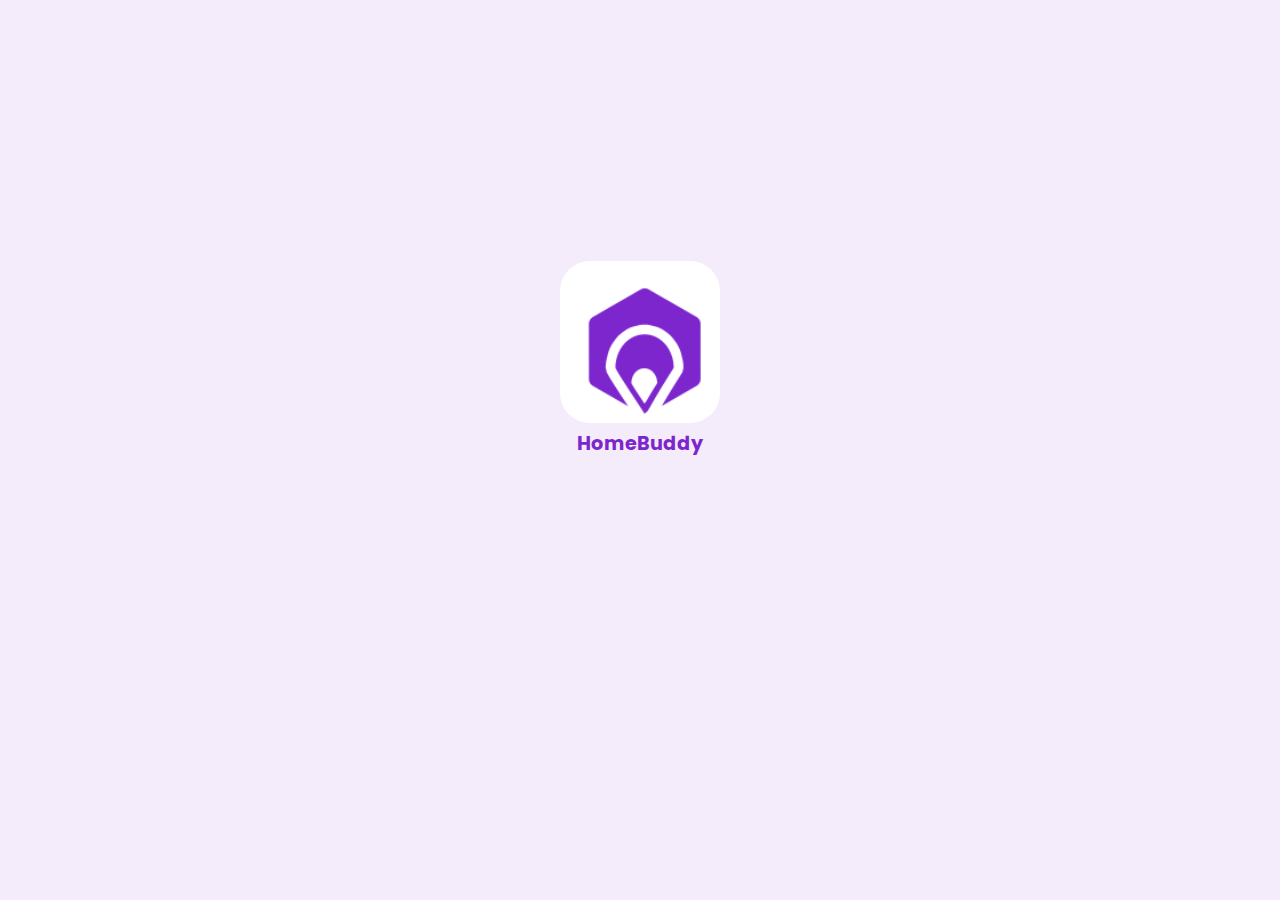
<file: index.html>
<!DOCTYPE html>
<html lang="en">
<head>
    <meta charset="UTF-8">
    <meta name="viewport" content="width=device-width, initial-scale=1.0">
    <!-- this is to have the website responsive -->
    <meta http-equiv="X-UA-Compatible" content="ie=edge">
    <!-- this is to make the website compatible with all browsers -->
    <meta name="description" content="Home-Buddy">
    <!-- this is to describe the name of the website -->
    <meta author="Home-Buddy" description="This is a Home-Buddy web application of which everyone can use to get the best home services">
    <!-- this is to give the website a description -->
    <link rel="Home-Buddy icon" href="/Home-Buddy/images/icon/Home-Buddy icon.png">
    <!-- this is to give the website a icon -->
     <link rel="stylesheet" href="/styles/landingImage.css">
    <title>Landing Page</title>
</head>
<body>
    <main>
        <figure class="landingImageContainer">
            <div class="imageContainer">
                <img src="/images/icon/Homebuddy 1.jpg" alt="Home-Buddy-icon">
            </div>
            <figcaption>HomeBuddy</figcaption>
        </figure>  
    </main>

    <script src="/js/homepage.js"></script>
</body>
</html>
</file>
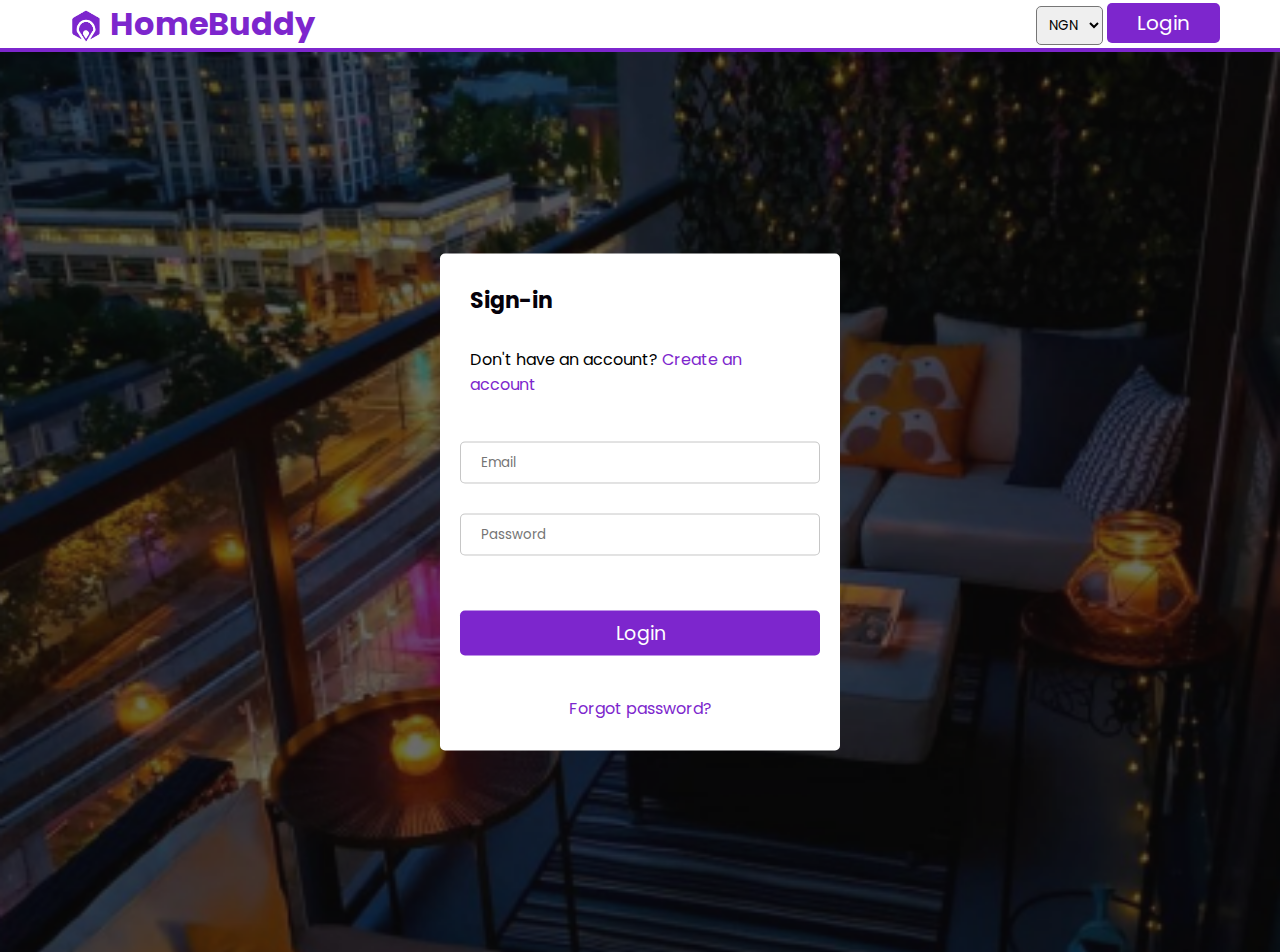
<file: login.html>
<!DOCTYPE html>
<html lang="en">
<head>
    <meta charset="UTF-8">
    <meta name="viewport" content="width=device-width, initial-scale=1.0">
    <title>HomeBuddy login-page</title>
    <link rel="stylesheet" href="styles.css">
    <link rel="stylesheet" href="https://cdnjs.cloudflare.com/ajax/libs/font-awesome/6.6.0/css/all.min.css" integrity="sha512-Kc323vGBEqzTmouAECnVceyQqyqdsSiqLQISBL29aUW4U/M7pSPA/gEUZQqv1cwx4OnYxTxve5UMg5GT6L4JJg==" crossorigin="anonymous" referrerpolicy="no-referrer" />
</head>
<body>
      <header>
            <section class="header">
              <div>
                <nav class="nav-bar">
                    <div class="logo-container">
                       <img src="IMG/logo.png" alt="logo">
                       <h1>HomeBuddy</h1>
                    </div>
                 </div>
                <!--   <div class="nav-links">
                     <ul>
                         <li><a href="">Home</a></li>
                         <li><a href="">About Us</a></li>
                         <li><a href="">Properties</a></li>
                         <li><a href="">Services</a></li>
                         <li><a href="">contact Us</a></li>
                     </ul>
                    </div> -->
                  </nav>
                     <div>
                      <Select id="country-select">
                         <option value="select-country">NGN</option>
                      </Select>
                         <button class="signup-login log-in" id="form-open">Login</button>
                    </div>
             </section>
         </header>

          <!-- HOME -->
          <section class="home_container">
               <div class="form_container">
                  <i class="fa fa-times form_close"></i>
            <!-- LOGIN FORM -->
                <div class="form login_form">
                   <form action="#">
                         <h2>Sign-in</h2>
                         <p>Don't have an account? <a href="#">Create an account</a></p>
                          <input type="email" placeholder="Email">
                          <input type="password" placeholder="Password"><br>
                          <button class="login_btn">Login</button>
                          <p class="forgot-pw"><a href="#">Forgot password?</a></p>
                   </form>
                  </div>
                   <!-- SIGNUP FORM -->
                   <div class="form signup_form">
                        <form action="#">
                              <h2>Sign-up</h2>
                              <p>Got an account? <a href="#">login</a></p>
                               <input type="text" placeholder="First name">
                               <input type="text" placeholder="Last name"><br>
                               <input type="postcode" placeholder="Postcode (Optional)"><br>
                               <input type="Email" placeholder="Email"><br>
                               <input type="password" placeholder="Password"><br>
                               <input type="tel" placeholder="Phone no"><br>
                               <button class="login_btn">Create Account</button>
                              <!--  <div class="forgot-pw">By creating an account you agree to our <a href="#">terms of use </a> and <a href="privacy policy."></a></div> -->
                        </form>
                    </div>
            </div>
      </section>

    <script src="script.js"></script>
</body>
</html>
</file>
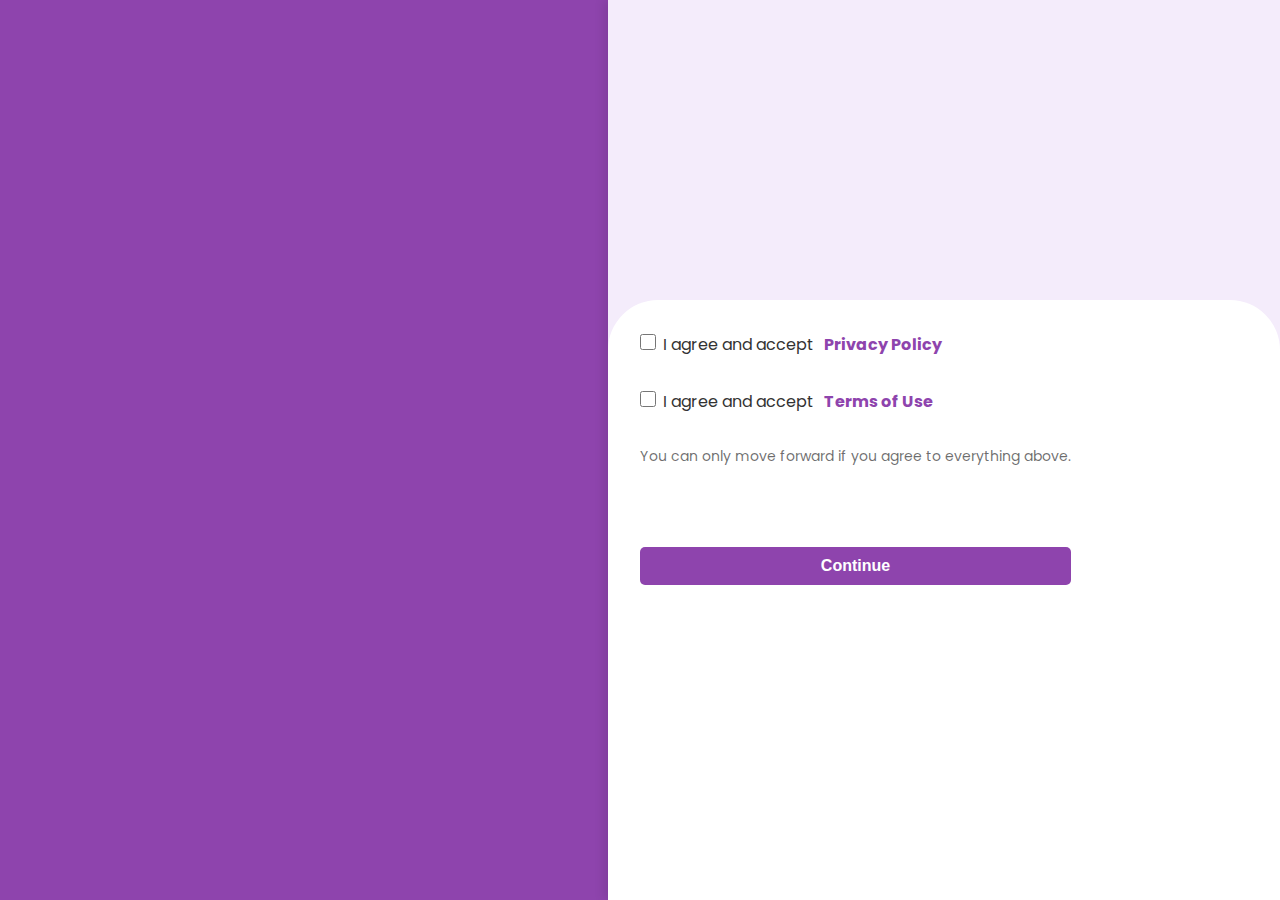
<file: privacy-terms.html>
<!DOCTYPE html>
<html lang="en">
<head>
    <meta charset="UTF-8">
    <meta name="viewport" content="width=device-width, initial-scale=1.0">
    <!-- this is to have the website responsive -->
    <meta http-equiv="X-UA-Compatible" content="ie=edge">
    <!-- this is to make the website compatible with all browsers -->
    <meta name="description" content="Home-Buddy">
    <!-- this is to describe the name of the website -->
    <meta author="Home-Buddy" description="This is a Home-Buddy web application of which everyone can use to get the best home services">
    <!-- this is to give the website a description -->
    <link rel="Home-Buddy icon" href="/Home-Buddy/images/icon/Home-Buddy icon.png">
    <!-- this is to give the website a icon -->
     <link rel="stylesheet" href="/styles/privacy-terms.css">
    <title>Landing Page</title>
</head>
<body>
    <main class="container">
        <!-- Left Side with Animation -->
        <section class="left-side">
            <div class="animated-text-container">
                <p class="animated-text">
                    <span>Your trusted companion for smarter living.</span>
                    <span>We prioritize your privacy, protect your personal data,</span>
                    <span>and deliver seamless solutions to make your home secure,</span>
                    <span>comfortable, and intelligently connected.</span>
                </p>
            </div>
        </section>

        <!-- Right Side with Privacy and Terms -->
        <section class="right-side">
            <div class="right-side-policy-terms-container">
                <div class="right-side-policy">
                    <input type="checkbox" id="privacyPolicy">
                    <p class="privacy-policy">I agree and accept <a href="privacy.html" class="animated-link">Privacy Policy</a> </p>
                </div>
                <div class="right-side-terms">
                    <input type="checkbox" id="termsOfUse">
                    <p class="privacy-policy">I agree and accept <a href="terms.html" class="animated-link">Terms of Use</a> </p>
                </div>

                <div class="moveon-message-container">
                    <p class="moveon-message">You can only move forward if you agree to everything above.</p>
                    <button id="continueButton" disabled>Continue</button>
                </div>
            </div>
        </section>
    </main>
    
    <script src="/js/privacy-terms.js"></script>
</body>
</html>
</file>
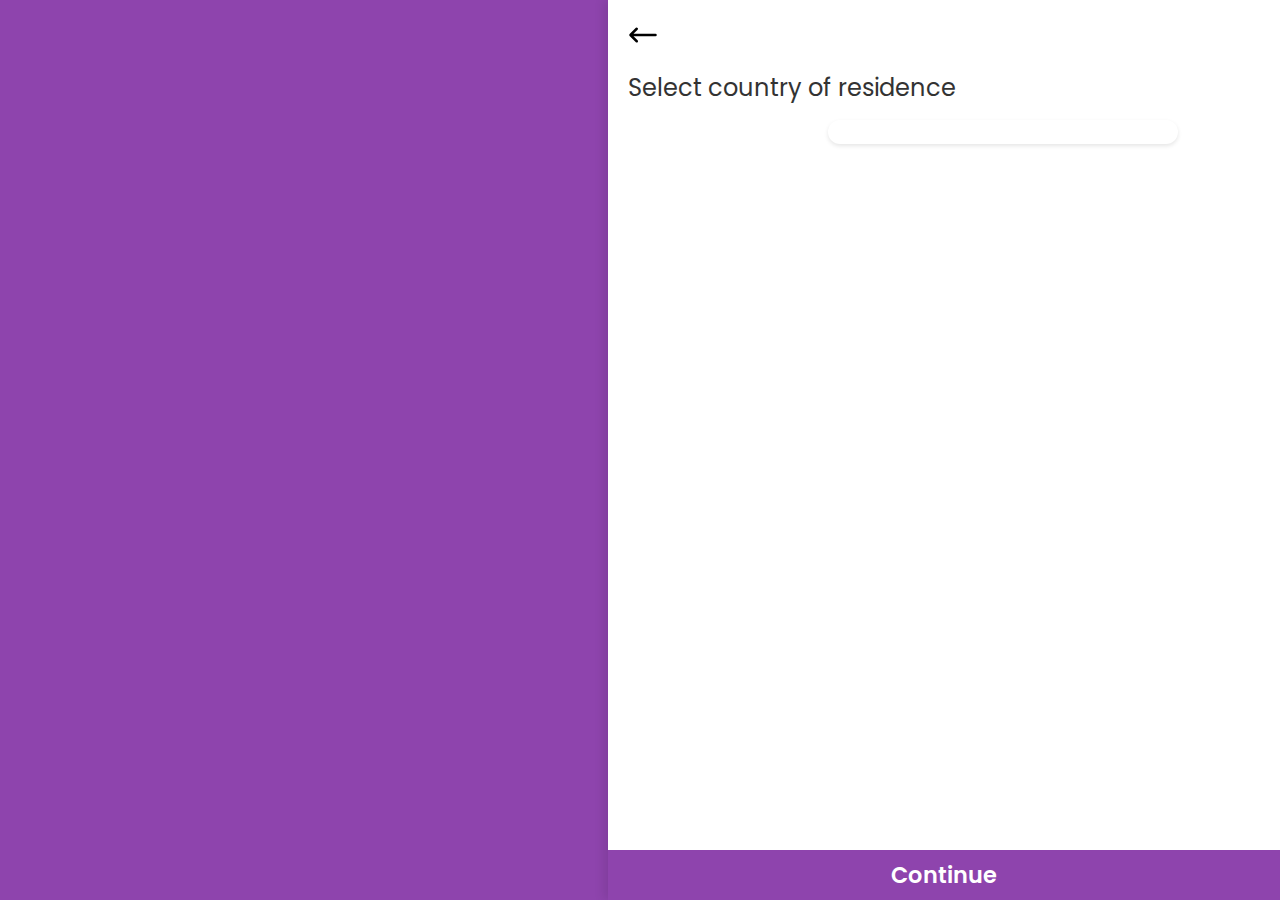
<file: signUp.html>
<!DOCTYPE html>
<html lang="en">
<head>
    <meta charset="UTF-8">
    <meta name="viewport" content="width=device-width, initial-scale=1.0">
    <!-- this is to have the website responsive -->
    <meta http-equiv="X-UA-Compatible" content="ie=edge">
    <!-- this is to make the website compatible with all browsers -->
    <meta name="description" content="Home-Buddy">
    <!-- this is to describe the name of the website -->
    <meta author="Home-Buddy" description="This is a Home-Buddy web application of which everyone can use to get the best home services">
    <!-- this is to give the website a description -->
    <link rel="Home-Buddy icon" href="/Home-Buddy/images/icon/Home-Buddy icon.png">
    <!-- this is to give the website a icon -->
    <link rel="stylesheet" href="https://cdnjs.cloudflare.com/ajax/libs/font-awesome/6.0.0/css/all.min.css">
    <!-- this is to use font awesome -->
     <link rel="stylesheet" href="/styles/signUp.css">
    <title>signUp Page</title>
</head>
<body>
    <main class="container">
        <!-- Left Side with Animation -->
        <section class="left-side">
            <div class="animated-text-container">

                <!-- To be changed to releveant thing later -->
                <p class="animated-text">
                    <span>Your trusted companion for smarter living.</span>
                    <span>We prioritize your privacy, protect your personal data,</span>
                    <span>and deliver seamless solutions to make your home secure,</span>
                    <span>comfortable, and intelligently connected.</span>
                </p>
            </div>
        </section>

        <!-- Right Side with Country Selection -->
        <section class="right-side">
            <section class="backArrowContainer">
                <div id="backArrow" class="backArrow">
                    <svg xmlns="http://www.w3.org/2000/svg" viewBox="0 0 24 24" height="30" width="30" id="left-arrow">
                        <path d="M1.293,12.707a1,1,0,0,1,0-1.414l5-5A1,1,0,0,1,7.707,7.707L4.414,11H22a1,1,0,0,1,0,2H4.414l3.293,3.293a1,1,0,1,1-1.414,1.414Z"></path>
                    </svg>
                </div>
            </section>
            <section class="selectCountryContainer">
                <div class="selectCountry">
                    <p>Select country of residence</p>
                </div>
                <div class="countryList">
                        <!-- <div class="contryIcon">
                            <svg
                                xmlns="http://www.w3.org/2000/svg"
                                viewBox="0 0 48 48"
                                class="nigeria-icon"
                                >
                                <rect width="48" height="48" fill="#009B3A" />
                                <rect x="16" width="16" height="48" fill="#FFFFFF" />
                            </svg>

                        </div>
                        <div class="countryName">
                            <p>Nigeria</p>
                        </div> -->
                </div>
            </section>

            <section class="continue-btn">
                <p>
                    Continue
                </p>
            </section>
        </section>

    </main>
    <!-- <script src="https://cdn.jsdelivr.net/npm/axios/dist/axios.min.js"></script> -->
     
    <script src="/js/signUp.js"></script>
    
</body>
</html>
</file>
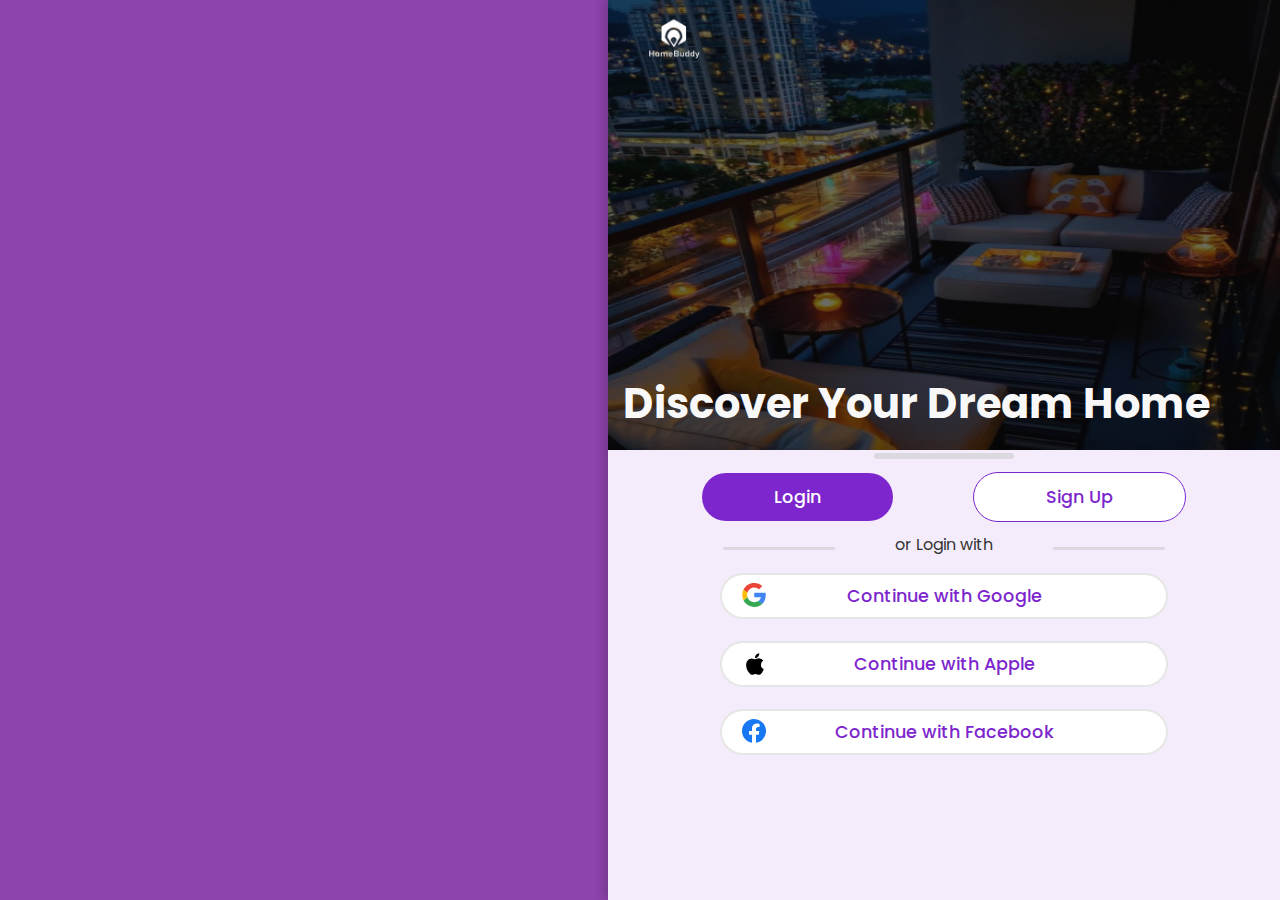
<file: signUpIn.html>
<!DOCTYPE html>
<html lang="en">
<head>
    <meta charset="UTF-8">
    <meta name="viewport" content="width=device-width, initial-scale=1.0">
    <!-- this is to have the website responsive -->
    <meta http-equiv="X-UA-Compatible" content="ie=edge">
    <!-- this is to make the website compatible with all browsers -->
    <meta name="description" content="Home-Buddy">
    <!-- this is to describe the name of the website -->
    <meta author="Home-Buddy" description="This is a Home-Buddy web application of which everyone can use to get the best home services">
    <!-- this is to give the website a description -->
    <link rel="Home-Buddy icon" href="/Home-Buddy/images/icon/Home-Buddy icon.png">
    <!-- this is to give the website a icon -->
    <link rel="stylesheet" href="https://cdnjs.cloudflare.com/ajax/libs/font-awesome/6.0.0/css/all.min.css">
    <!-- this is to add the font awesome icons -->
     <link rel="stylesheet" href="/styles/signUpIn.css">
    <title>SignIn/ SignUp Page</title>
</head>
<body>
    <main class="container">
        <!-- Left Side with Animation -->
        <section class="left-side">
            <div class="animated-text-container">

                <!-- To be changed to relevant thing later -->
                <p class="animated-text">
                    <span>Your trusted companion for smarter living.</span>
                    <span>We prioritize your privacy, protect your personal data,</span>
                    <span>and deliver seamless solutions to make your home secure,</span>
                    <span>comfortable, and intelligently connected.</span>
                </p>
            </div>
        </section>

        <!-- Right Side with Login and Signup -->
        <section class="right-side">

            <!-- For Top Design -->
            <div class="top-design">
                <img src="/images/icon/Mask group.png" alt="HomeBuddy" class="homeBuddy">
                <div class="logo-container">
                    <img src="/images/icon/Homebudd 1.png" alt="homeBuddy-logo" class="homeBuddy-logo">
                </div>
                <div class="text-container">
                    <h1>Discover Your Dream Home</h1>
                </div>
            </div>

            <!-- For Login/SignUp -->
            <div class="bottom-design">
                <div class="signUpIn-container">
                    <!-- for the top horizontal line -->
                    <div class="horizontal-line">

                    </div>

                    <!-- for login and signup container -->
                    <div class="login-signUp-container">
                        <div class="login-btn">
                            <p>Login</p>
                        </div>
                        <div id="signUp" class="signUp-btn">
                            <p>Sign Up</p>
                        </div>
                    </div>
                    
                    <!-- for other login or signup options -->
                    <div class="middle-otherlogin-container">
                        <!-- for the middle horizontal line -->
                        <div class="horizontal-line2">

                        </div>
                        <div class="other-login-text">
                            <p>or Login with</p>
                        </div>
                        <!-- for the second middle horizontal line -->
                        <div class="horizontal-line2">

                        </div>
                    </div>
    
                    <div class="login-signup-option-container">
                        <div class="google-signUpIn btn">

                            <!-- svg code for Google icon -->
                            <div class="google-icon">
                                <svg xmlns="http://www.w3.org/2000/svg" width="24" height="24" preserveAspectRatio="xMidYMid" viewBox="0 0 256 262"         id="google">
                                    <path fill="#4285F4" d="M255.878 133.451c0-10.734-.871-18.567-2.756-26.69H130.55v48.448h71.947c-1.45 12.04-9.283 30.172-26.69 42.356l-.244 1.622 38.755 30.023 2.685.268c24.659-22.774 38.875-56.282 38.875-96.027"></path>
                                    <path fill="#34A853" d="M130.55 261.1c35.248 0 64.839-11.605 86.453-31.622l-41.196-31.913c-11.024 7.688-25.82 13.055-45.257 13.055-34.523 0-63.824-22.773-74.269-54.25l-1.531.13-40.298 31.187-.527 1.465C35.393 231.798 79.49 261.1 130.55 261.1"></path>
                                    <path fill="#FBBC05" d="M56.281 156.37c-2.756-8.123-4.351-16.827-4.351-25.82 0-8.994 1.595-17.697 4.206-25.82l-.073-1.73L15.26 71.312l-1.335.635C5.077 89.644 0 109.517 0 130.55s5.077 40.905 13.925 58.602l42.356-32.782"></path>
                                    <path fill="#EB4335" d="M130.55 50.479c24.514 0 41.05 10.589 50.479 19.438l36.844-35.974C195.245 12.91 165.798 0 130.55 0 79.49 0 35.393 29.301 13.925 71.947l42.211 32.783c10.59-31.477 39.891-54.251 74.414-54.251"></path>
                                </svg>
                            </div>
                            <p>Continue with Google</p>
                        </div>

                        <!-- svg code for apple icon -->
                        <div class="apple-signUpIn btn">
                            <div class="apple-icon">
                                <svg xmlns="http://www.w3.org/2000/svg" height="26" width="26" viewBox="0 0 24 24" id="apple">
                                    <path d="M14.94,5.19A4.38,4.38,0,0,0,16,2,4.44,4.44,0,0,0,13,3.52,4.17,4.17,0,0,0,12,6.61,3.69,3.69,0,0,0,14.94,5.19Zm2.52,7.44a4.51,4.51,0,0,1,2.16-3.81,4.66,4.66,0,0,0-3.66-2c-1.56-.16-3,.91-3.83.91s-2-.89-3.3-.87A4.92,4.92,0,0,0,4.69,9.39C2.93,12.45,4.24,17,6,19.47,6.8,20.68,7.8,22.05,9.12,22s1.75-.82,3.28-.82,2,.82,3.3.79,2.22-1.24,3.06-2.45a11,11,0,0,0,1.38-2.85A4.41,4.41,0,0,1,17.46,12.63Z">
                                    </path>
                                  </svg>
                            </div>
                            <p>Continue with Apple</p>
                        </div>

                        <!-- svg code for facebook icon -->
                        <div class="facebook-signUpIn btn">
                            <div class="facebook-icon">
                                <svg xmlns="http://www.w3.org/2000/svg" viewBox="0 0 1024 1024" height="24" width="24" id="facebook">
                                    <path fill="#1877f2" d="M1024,512C1024,229.23016,794.76978,0,512,0S0,229.23016,0,512c0,255.554,187.231,467.37012,432,505.77777V660H302V512H432V399.2C432,270.87982,508.43854,200,625.38922,200,681.40765,200,740,210,740,210V336H675.43713C611.83508,336,592,375.46667,592,415.95728V512H734L711.3,660H592v357.77777C836.769,979.37012,1024,767.554,1024,512Z"></path>
                                    <path fill="#fff" d="M711.3,660,734,512H592V415.95728C592,375.46667,611.83508,336,675.43713,336H740V210s-58.59235-10-114.61078-10C508.43854,200,432,270.87982,432,399.2V512H302V660H432v357.77777a517.39619,517.39619,0,0,0,160,0V660Z"></path>
                                  </svg>

                            </div>
                            <p>Continue with Facebook</p>
                        </div>
                    </div>
                </div>
            </div>
        </section>
    </main>
    
    <script src="/js/signUp.js"></script>
</body>
</html>
</file>
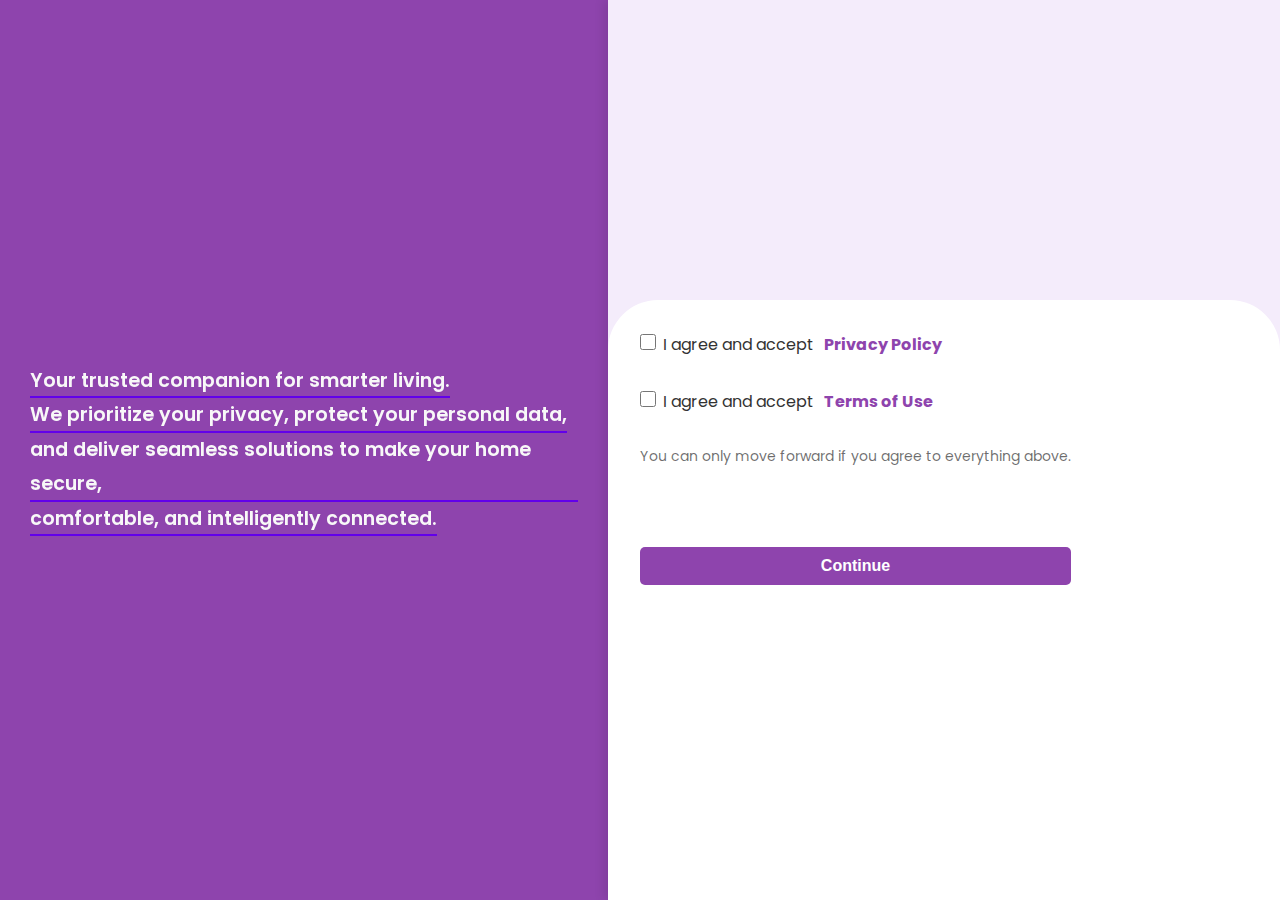
<file: splash.html>
<!DOCTYPE html>
<html lang="en">
<head>
    <meta charset="UTF-8">
    <meta name="viewport" content="width=device-width, initial-scale=1.0">
    <!-- this is to have the website responsive -->
    <meta http-equiv="X-UA-Compatible" content="ie=edge">
    <!-- this is to make the website compatible with all browsers -->
    <meta name="description" content="Home-Buddy">
    <!-- this is to describe the name of the website -->
    <meta author="Home-Buddy" description="This is a Home-Buddy web application of which everyone can use to get the best home services">
    <!-- this is to give the website a description -->
    <link rel="Home-Buddy icon" href="/Home-Buddy/images/icon/Home-Buddy icon.png">
    <!-- this is to give the website a icon -->
     <link rel="stylesheet" href="/styles/splashpage.css">
    <title>Splash Page</title>
</head>
<body>
    <!-- This is for second landing image -->
    <main class="splashContainer">
        <div class="splash">
            <img src="/images/icon/Homebudd 2.png" alt="">
            <p>HomeBuddy</p>
        </div>
    </main>

    <script src="/js/homepage.js"></script>
</body>
</html>
</file>
<file: styles/landingImage.css>
@import url('https://fonts.googleapis.com/css2?family=Poppins:ital,wght@0,100;0,200;0,300;0,400;0,500;0,600;0,700;0,800;0,900;1,100;1,200;1,300;1,400;1,500;1,600;1,700;1,800;1,900&display=swap');


/* General Reset */
* {
    margin: 0;
    padding: 0;
    box-sizing: border-box;
}

body {
    background-color: #F4ECFB;
    font-family: "Poppins", sans-serif;
    font-style: normal;
}

.landingImageContainer {
    margin: 16rem auto;
    display: flex;
    flex-direction: column;
    align-items: center;
    justify-content: center;
    width: fit-content;
    height: auto;
}

.imageContainer {
    display: flex;
    flex-direction: column;
    width: fit-content;
    height: auto;
    border-radius: 30px;
    padding: 5px;
    animation: popInOut 2.3s ease-in-out infinite;
}

img {
    width: 160px;
    height: auto;
    border-radius: 30px;
}

figcaption {
    font-weight: bold;
    margin-top: 1px;
    font-size: 1.2rem;
    color: #7D26CD;
    text-align: center;
}

@keyframes popInOut {
    0%, 100% {
        transform: scale(1);
        opacity: 1;
    }
    50% {
        transform: scale(0.6); 
        opacity: 0.9;
    }
}
</file>
<file: styles.css>
@import url("https://fonts.googleapis.com/css2?family=Poppins:ital,wght@0,100;0,200;0,300;0,400;0,500;0,600;0,700;0,800;0,900;1,100;1,200;1,300;1,400;1,500;1,600;1,700;1,800;1,900&display=swap");
*{
    padding: 0;
    margin: 0;
    box-sizing: border-box;
    font-family: 'poppins', sans-serif;
}

body{ 
    background-color: rgb(226, 222, 217);
}
    /* HEADER SECTION */
.header{
    display: flex;
    justify-content: space-between;
    align-items: center;
    background-color: #fff;
    padding: 0px 60px;
    border-bottom: 4px solid #7D26CD;
}
.logo-container{
    display: flex;
    align-items: center;
}
.logo-container h1{
    color: #7D26CD;
}
.header img{
    width: 50px;
}
.header nav-links{
    font-size: 1rem;
    margin: 1rem;
}
.nav-links ul li{
    display: inline-block;
    list-style: none;
    padding: 10px 15px;
}
.nav-links ul li a{
    text-decoration: none;
    font-size: 1.2rem;
    color: #000;
}
.nav-links ul li::after {
    content: "";
    width: 0%;
    height: 2px;
    background: #7D26CD;
    margin: auto;
    display: block;
    cursor: pointer;
    transition: 0.5s;
  }
  .nav-links ul li:hover::after {
    width: 100%;
  }
#country-select{
    padding: 8px 8px; 
    border-radius: 5px;
}
.signup-login{
    padding: 5px 8px; 
    border-radius: 5px;
}
      /* HOME SECTION */
.home{
    margin-top: 5%;
}
.home-container{
    display: flex;
    justify-content: space-between;
    align-items: center;
    padding: 10px 60px;
}
.home h1{
    font-size: 4rem;
    margin-bottom: 15px;
}
.home p{
    line-height: 25px;
}
.achievement{
    width: 45%;
    display: flex;
    text-align: center;
    margin: 20px 60px;
    padding: 1rem 5rem;
    gap: 6rem;
}
.achievement ul li{
    list-style: none;
}
      /* PRELOAD PAGE */
.preloader{
    position: absolute;
    top: 50%;
    left: 50%;
    transform: translate(-50%, -50%);
    text-align: center;
}               
#svg{
    height: 100px;
    width: 100px;
    margin-bottom: 20px;
    animation: fade-pop-in-out 2s infinite;
}
     /* PRELOAD IMAGE ANIMATION */
@keyframes fade-pop-in-out{
    0%, 100%{
        opacity: 0.5;
        transform: scale(1);
    }
    50%{
        opacity: 1;
        transform: scale(1.2);
    }
}
.preloader p{
    font-size: 1.5rem;
    text-align: center;
    color: #7D26CD;
}
     
/* HOME */
.home_container{
    position: relative;
    width: 100%;
    height: 100vh;
    background-image: url('IMG/login_img.png');
    background-position: center;
    background-size: cover;
}

/* FORM */
.form_container{
    position: absolute;
    max-width: 400px;
    width: 100%;
    top: 50%;
    left: 50%;
    transform: translate(-50%, -50%);
    z-index: 101; 
    background-color: #fff;
    border-radius: 5px;
    box-shadow: rgba(0,0,0, 0.1);
}
.signup_form{
    display: none;
}
.form_close{
    position: absolute;
    top: 30px;
    right: 20px;
    color: #05010a;
    font-size: 22px;
    opacity: 0.7;
    cursor: pointer;
}
.form_container h2{
    font-size: 22px;
    margin: 30px;
    color:  #05010a;
}
.form_container p{
    margin: 30px;
}
.form input{
    height: 100%;
    width: 90%;
    border: 1px solid #aaaa;
    margin: 15px 20px;
    padding: 10px 20px;
    border-radius: 5px;
}
.login_form a{
    text-decoration: none;
    color: #7D26CD;
}
.login_btn{
    padding: 8px 0px;
    width: 90%;
    font-size: 19px;
    text-align: center;
    align-items: center;
    margin: 40px 0px 10px 20px;
    background-color: #7D26CD;
    border: none;
    border-radius: 5px;
    color: #fff;
    cursor: pointer;
}
.login_btn:hover{
    background-color: #8b59b9;
}
.forgot-pw{
    text-align: center;
    color: #751a79;
    margin-bottom: 20px;
}
.log-in{
   padding: 5px 30px;
   font-size: 20px;
   border: none;
   background-color: #7D26CD;
   color: #fff;
}
.log-in:hover{
    background: #8b59b9;
}
</file>
<file: styles/privacy-terms.css>
@import url('https://fonts.googleapis.com/css2?family=Poppins:ital,wght@0,100;0,200;0,300;0,400;0,500;0,600;0,700;0,800;0,900;1,100;1,200;1,300;1,400;1,500;1,600;1,700;1,800;1,900&display=swap');

/* General Reset */
* {
    margin: 0;
    padding: 0;
    box-sizing: border-box;
}

body {
    font-family: "Poppins", sans-serif;
    font-style: normal;
    height: 100vh;
    display: flex;
    justify-content: center;
    align-items: center;
    background-color: #F4ECFB;
    overflow: hidden;
}

.container {
    display: flex;
    width: 100%;
    height: 100vh;
}

/* Left side design start from here */
/* Left Side with Animation */
.left-side {
    flex: 1;
    background-color: #8e44ad; /* Purple */
    height: 100vh;
    display: flex;
    justify-content: center;
    align-items: center;
}

.animated-text-container {
    font-family: 'Poppins', sans-serif;
    font-size: 1.2rem;
    font-weight: 600;
    line-height: 1.8;
    color: #f8f8f8;
    text-align: left;
    margin: 20px;
    overflow: hidden;
    width: 90%;
}

.animated-text span {
    display: inline-block; 
    opacity: 0;
    position: relative;
    transform: translateX(50px);
    animation: textSlideIn 1s ease-in-out forwards;
    animation-delay: var(--delay);
}

/* This is used to animate line under the animated texts */
.animated-text span::after {
    content: '';
    position: absolute;
    bottom: 0;
    left: 0;
    width: 0;
    height: 2px;
    background-color: #6200ea;
    font-weight: 500;
    animation: underline 0.6s ease-in-out forwards;
    animation-delay: calc(var(--delay) + 0.6s);
}

/* The Keyframe Animations */
@keyframes textSlideIn {
    to {
        transform: translateX(0);
        opacity: 1;
    }
}

@keyframes underline {
    to {
        width: 100%;
    }
}

/* this is used to delay Variables for Each Line for one line to appear before the other*/
.animated-text span:nth-child(1) {
    --delay: 0s;
}
.animated-text span:nth-child(2) {
    --delay: 1.5s;
}
.animated-text span:nth-child(3) {
    --delay: 3s;
}
.animated-text span:nth-child(4) {
    --delay: 4.5s;
}
/* left side design end here */


/* Right side design start from here  till the end of the file */
/* Right Side with Privacy and Terms */
.right-side {
    position: relative;
    flex: 1;
    background-color: #F4ECFB;
    color: #333;
    display: flex;
    flex-direction: column;
    justify-content: center;
    align-items: flex-start;
    padding: 2rem;
    text-align: left;
    box-shadow: -4px 0 10px rgba(0, 0, 0, 0.1);
}

.right-side-policy-terms-container {
    position: absolute;
    top: 300px;
    bottom: 0;
    left: 0;
    right: 0;
    background-color: rgba(255, 255, 255, 1);
    border-top-left-radius: 50px;
    border-top-right-radius: 50px;
    display: flex;
    flex-direction: column;
    justify-content: start;
    align-items: start;
    height: auto;
    row-gap: 2rem;
    padding: 2rem;
}

.right-side-policy-terms-container input[type="checkbox"] {
    width: 16px;
    height: 16px;
}

.right-side-policy {
    display: flex;
    flex-direction: row;
    justify-content: center;
    align-items: first baseline;
    column-gap: 7px;
}

.right-side-terms {
    display: flex;
    flex-direction: row;
    justify-content: center;
    align-items: first baseline;
    column-gap: 7px;
}

.continue-link {
    text-decoration: none;
}

.right-side-policy a, .right-side-terms a {
    text-decoration: none;
    color: #8e44ad;
    font-weight: bold;
    margin-left: 6px;
}

.right-side-policy-terms-container .moveon-message-container {
    display: flex;
    flex-direction: column;
    justify-content: center;
    align-items: center;
}

.moveon-message-container {
    display: flex;
    flex-direction: column;
    justify-content: center;
    align-items: center;
    row-gap: 5rem;
    font-size: 14px;
    color: rgba(11, 10, 11, 0.6);
    font-weight: bold;
    font-family: Poppins;
    font-weight: 400;
    line-height: 21px;
}

.moveon-message-container {
    font-size: 14px;
    color: rgba(11, 10, 11, 0.6);
    font-weight: bold;
    font-family: Poppins;
    font-weight: 400;
    line-height: 21px;
}

.animated-link {
    position: relative;
    text-decoration: none;
    color: #8e44ad;
    font-weight: bold;
}

.animated-link::after {
    /* this is used to create a line under the link */
    content: "";
    position: absolute;
    left: 0;
    bottom: -2px;
    width: 0;
    height: 2px;
    background-color: #8e44ad;
    transition: width 0.3s ease-in-out;
}

.animated-link:hover::after {
    width: 100%;
}

button {
    font-size: 1rem;
    font-weight: 600;
    width: 100%;
    background-color: #8e44ad;
    color: #fff;
    border: none;
    padding: 10px 20px;
    border-radius: 5px;
    cursor: pointer;
    transition: background-color 0.3s ease;
}

button a {
    font-size: 1rem;
    font-weight: 600;
    color: #fff;
    cursor: pointer;
}

button:hover {
    background-color: #7d26cd;
}
</file>
<file: styles/signUp.css>
@import url('https://fonts.googleapis.com/css2?family=Poppins:ital,wght@0,100;0,200;0,300;0,400;0,500;0,600;0,700;0,800;0,900;1,100;1,200;1,300;1,400;1,500;1,600;1,700;1,800;1,900&display=swap');

/* General Reset */
* {
    margin: 0;
    padding: 0;
    box-sizing: border-box;
}

body {
    font-family: "Poppins", sans-serif;
    font-style: normal;
    height: 100vh;
    display: flex;
    justify-content: center;
    align-items: center;
    background-color: #F4ECFB;
    overflow: hidden;
}

.container {
    display: flex;
    width: 100%;
    height: 100vh;
}

/* Left side design start from here */
/* Left Side with Animation */
.left-side {
    flex: 1;
    background-color: #8e44ad; /* Purple */
    height: 100vh;
    display: flex;
    justify-content: center;
    align-items: center;
}

.animated-text-container {
    font-family: 'Poppins', sans-serif;
    font-size: 1.2rem;
    font-weight: 600;
    line-height: 1.8;
    color: #f8f8f8;
    text-align: left;
    margin: 20px;
    overflow: hidden;
    width: 90%;
}

.animated-text span {
    display: inline-block; 
    opacity: 0;
    position: relative;
    transform: translateX(50px);
    animation: textSlideIn 1s ease-in-out forwards;
    animation-delay: var(--delay);
}

/* Underline Animation */
.animated-text span::after {
    content: '';
    position: absolute;
    bottom: 0;
    left: 0;
    width: 0;
    height: 2px;
    background-color: #6200ea;
    font-weight: 500;
    animation: underline 0.6s ease-in-out forwards;
    animation-delay: calc(var(--delay) + 0.6s);
}

/* Keyframe Animations */
@keyframes textSlideIn {
    to {
        transform: translateX(0);
        opacity: 1;
    }
}

@keyframes underline {
    to {
        width: 100%;
    }
}

/* this is used to delay Variables for Each Line for one line to appear before the other */
.animated-text span:nth-child(1) {
    --delay: 0s;
}
.animated-text span:nth-child(2) {
    --delay: 1.5s;
}
.animated-text span:nth-child(3) {
    --delay: 3s;
}
.animated-text span:nth-child(4) {
    --delay: 4.5s;
}
/* left side design end here */


/* Right side design start from here till the end of the file */
/* Right Side with country selection */
.right-side {
    position: relative;
    flex: 1;
    background-color: rgba(255, 255, 255, 1);
    color: #333;
    display: flex;
    flex-direction: column;
    justify-content: space-between;
    align-items: flex-start;
    padding: 2rem;
    text-align: left;
    box-shadow: -4px 0 10px rgba(0, 0, 0, 0.1);
}

.backArrowContainer {
    position: absolute;
    top: 20px;
    left: 20px;
    cursor: pointer;
    z-index: 10;
    font-size: 1.7rem;
    width: fit-content;
    font-weight: 600;
    height: auto;
}

.selectCountryContainer {
    position: absolute;
    top: 70px;
    left: 20px;
    cursor: pointer;
    font-size: 1.5rem;
    width: fit-content;
    height: auto;
}

.countryList {
    position: relative;
    top: 5px;
    left: 200px;
    width: 350px;
    max-height: 500px;
    overflow-y: auto; 
    margin-top: 10px;
    display: flex;
    flex-direction: column;
    align-items: flex-start;
    row-gap: 0.5rem;
    border-radius: 25px;
    box-shadow: 0 2px 4px rgba(0, 0, 0, 0.1);
    padding: 12px;
    font-size: 1.2rem;
    box-sizing: border-box;
}

.countryContainer {
    display: flex;
    flex-direction: row;
    column-gap: 1rem;
    justify-content: flex-start;
    align-items: center;
    padding: 8px;
    width: 100%;
    background-color: rgba(255, 255, 255, 1);
    box-shadow: 0 3px 4px rgba(0, 0, 0, 0.1);
    border-radius: 8px;
    margin: 5px 0;
    box-sizing: border-box;
}

.countryContainer:hover {
    background-color: rgba(255, 255, 255, 1);
    box-shadow: 0 7px 16px rgba(125, 38, 205, 0.4);
    transition: 0.3s ease-in-out;
}

.contryContainer p {
    font-family: "Poppins", sans-serif;
    font-size: 1.2rem;
    font-weight: 700;
    color: #333;
}

.continue-btn {
    position: absolute;
    bottom: 0;
    left: 0;
    height: 50px;
    width: 100%;
    display: flex;
    z-index: 10;
    background-color: #8e44ad;
    color: rgba(255, 255, 255, 1);
    flex-direction: column;
    justify-content: center;
    align-items: center;
    text-align: center;
    cursor: pointer;
    font-size: 1.4rem;
    font-weight: 600;
}

.continue-btn:hover {
    background-color: rgba(160, 38, 205, 0.9);
    transition: 0.3s ease-in-out;
}
</file>
<file: styles/signUpIn.css>
@import url('https://fonts.googleapis.com/css2?family=Poppins:ital,wght@0,100;0,200;0,300;0,400;0,500;0,600;0,700;0,800;0,900;1,100;1,200;1,300;1,400;1,500;1,600;1,700;1,800;1,900&display=swap');

/* General Reset */
* {
    margin: 0;
    padding: 0;
    box-sizing: border-box;
}

body {
    font-family: "Poppins", sans-serif;
    font-style: normal;
    height: 100vh;
    display: flex;
    justify-content: center;
    align-items: center;
    background-color: #F4ECFB;
    overflow: hidden;
}

.container {
    display: flex;
    width: 100%;
    height: 100vh;
}

/* Left side design start from here */
/* Left Side with Animation */
.left-side {
    flex: 1;
    background-color: #8e44ad; /* Purple */
    height: 100vh;
    display: flex;
    justify-content: center;
    align-items: center;
}

.animated-text-container {
    font-family: 'Poppins', sans-serif;
    font-size: 1.2rem;
    font-weight: 600;
    line-height: 1.8;
    color: #f8f8f8;
    text-align: left;
    margin: 20px;
    overflow: hidden;
    width: 90%;
}

.animated-text span {
    display: inline-block; 
    opacity: 0;
    position: relative;
    transform: translateX(50px);
    animation: textSlideIn 1s ease-in-out forwards;
    animation-delay: var(--delay);
}

/* Underline Animation */
.animated-text span::after {
    content: '';
    position: absolute;
    bottom: 0;
    left: 0;
    width: 0;
    height: 2px;
    background-color: #6200ea;
    font-weight: 500;
    animation: underline 0.6s ease-in-out forwards;
    animation-delay: calc(var(--delay) + 0.6s);
}

/* Keyframe Animations */
@keyframes textSlideIn {
    to {
        transform: translateX(0);
        opacity: 1;
    }
}

@keyframes underline {
    to {
        width: 100%;
    }
}

/* this is used to delay Variables for Each Line for one line to appear before the other */
.animated-text span:nth-child(1) {
    --delay: 0s;
}
.animated-text span:nth-child(2) {
    --delay: 1.5s;
}
.animated-text span:nth-child(3) {
    --delay: 3s;
}
.animated-text span:nth-child(4) {
    --delay: 4.5s;
}
/* Left side design ends here */


/* Right side design start from here  till the end of the code*/
/* Right Side with Privacy and Terms */
.right-side {
    position: relative;
    flex: 1;
    background-color: #F4ECFB;
    color: #333;
    display: flex;
    flex-direction: column;
    justify-content: center;
    align-items: flex-start;
    padding: 2rem;
    text-align: left;
    box-shadow: -4px 0 10px rgba(0, 0, 0, 0.1);
}

.logIn-SignUp-container {
    position: absolute;
    top: 350px;
    bottom: 0;
    left: 0;
    right: 0;
    background-color: rgba(255, 255, 255, 1);
    display: flex;
    flex-direction: column;
    justify-content: start;
    align-items: start;
    height: auto;
    row-gap: 2rem;
    padding: 2rem;
}
/* SIGNIN/SIGNUP DESIGN START HERE*/

.top-design {
    position: absolute;
    top: 0;
    left: 0;
    right: 0;
    flex: 1;
    background-color: #F4ECFB; /* Purple */
    height: 50%;
    width: 100%;
    display: flex;
    justify-content: center;
    align-items: center;
    box-shadow: -4px 0 10px rgba(0, 0, 0, 0.1);
}

.bottom-design {
    position: absolute;
    bottom: 0;
    left: 0;
    right: 0;
    height: 50%;
    flex: 1;
    background-color: #F4ECFB;
    width: 100%;
    color: #333;
    display: flex;
    flex-direction: column;
    justify-content: center;
    align-items: center;
    text-align: center;
    box-shadow: -4px 0 10px rgba(0, 0, 0, 0.1);
}

.homeBuddy {
    position: relative;
    width: 100vw;
    height: 100%;
}

.homeBuddy-logo {
    position: absolute;
    top: 0;
    left: 15px;
    width: 100px;
    height: auto;
    object-fit: contain;
    z-index: 2;
}

.text-container {
    position: absolute;
    left: 15px;
    bottom: 15px;
    min-width: 10%;
    color: #f8f8f8;
    font-size: 1.3rem;
    font-weight: 600;
    font-family: "Poppins", sans-serif;
    z-index: 10;
}

.signUpIn-container {
    position: relative;
    display: flex;
    flex-direction: column;
    row-gap: 0.6rem;
    height: 100%;
    width: 35em;
}

.horizontal-line {
    min-width: 25%; /* Full width of the container */
    margin: 3px auto;
    height: 1.1px; /* Thickness of the line */
    background-color: #dcd8e0; /* Light gray color */
    border-radius: 50px; /* Rounded edges */
    padding: 0.2rem;
}

.signUpIn-container .login-signUp-container {
    display: flex;
    flex-direction: row;
    justify-content: center;
    align-items: center;
    column-gap: 5rem;
}

.login-btn {
    background-color: rgba(125, 38, 205, 1);
    color: rgba(255, 255, 255, 1);
    border-radius: 50px;
    padding-left: 4.5rem;
    padding-right: 4.5rem;
    padding-top: 0.7rem;
    padding-bottom: 0.7rem;
    font-size: 1.1rem;
    font-weight: 500;
    font-family: "Poppins", sans-serif;
    cursor: pointer;
}

.login-btn:hover {
    background-color: rgba(160, 38, 205, 0.9);
    transition: 0.4s ease-in-out;
}

.signUp-btn {
    background-color: rgba(255, 255, 255, 1);
    color: rgba(125, 38, 205, 1);
    border: 1.4px solid rgba(125, 38, 205, 1);
    border-radius: 50px;
    padding-left: 4.5rem;
    padding-right: 4.5rem;
    padding-top: 0.7rem;
    padding-bottom: 0.7rem;
    font-size: 1.1rem;
    font-weight: 500;
    font-family: "Poppins", sans-serif;
    cursor: pointer;
}

.signUp-btn:hover {
    background-color: rgba(255, 255, 255, 1); /* Keep the white background */
    color: rgba(125, 38, 205, 1); /* Keep the text purple */
    box-shadow: 0 7px 16px rgba(125, 38, 205, 0.4); /* Increased shadow */
    transition: 0.3s ease-in-out;
}

.middle-otherlogin-container {
    display: flex;
    flex-direction: row;
    justify-content: center;
    align-items: baseline;
    column-gap: 0.05rem;
}

.horizontal-line2 {
    min-width: 20%;
    margin: 3px auto;
    height: 1.1px;
    background-color: #dcd8e0;
    border-radius: 50px;
    padding: 0.08rem;
}

.login-signup-option-container {
    display: flex;
    flex-direction: column;
    justify-content: center;
    align-items: center;
    row-gap: 1.4rem;
    margin-top: 6px;
}

.btn {
    background-color: rgba(255, 255, 255, 1);
    color: rgba(125, 38, 205, 1);
    border: 2px solid rgba(8, 8, 9, 0.1);
    width: 80%;
    border-radius: 50px;
    padding-top: 0.5rem;
    padding-bottom: 0.5rem;
    font-size: 1.1rem;
    font-weight: 500;
    font-family: "Poppins", sans-serif;
    cursor: pointer;
}

.google-signUpIn {
    display: flex;
    flex-direction: row;
    justify-content: center;
    align-items: baseline;
    position: relative;
}

.google-signUpIn:hover {
    background-color: rgba(255, 255, 255, 1);
    color: rgba(125, 38, 205, 1);
    box-shadow: 0 7px 16px rgba(125, 38, 205, 0.4);
    transition: 0.3s ease-in-out;
}

.google-icon {
    display: flex;
    justify-content: center;
    align-items: center;
    position: absolute;
    left: 20px;
}

.apple-signUpIn {
    display: flex;
    flex-direction: row;
    justify-content: center;
    align-items: baseline;
    position: relative;
}

.apple-signUpIn:hover {
    background-color: rgba(255, 255, 255, 1);
    color: rgba(125, 38, 205, 1);
    box-shadow: 0 7px 16px rgba(125, 38, 205, 0.4);
    transition: 0.3s ease-in-out;
}

.apple-icon {
    display: flex;
    justify-content: center;
    align-items: center;
    position: absolute;
    left: 20px;
}

.facebook-signUpIn {
    display: flex;
    flex-direction: row;
    justify-content: center;
    align-items: baseline;
    position: relative;
}

.facebook-signUpIn:hover {
    background-color: rgba(255, 255, 255, 1);
    color: rgba(125, 38, 205, 1);
    box-shadow: 0 7px 16px rgba(125, 38, 205, 0.4);
    transition: 0.3s ease-in-out;
}

.facebook-icon {
    display: flex;
    justify-content: center;
    align-items: center;
    position: absolute;
    left: 20px;
}
</file>
<file: styles/splashpage.css>
@import url('https://fonts.googleapis.com/css2?family=Poppins:ital,wght@0,100;0,200;0,300;0,400;0,500;0,600;0,700;0,800;0,900;1,100;1,200;1,300;1,400;1,500;1,600;1,700;1,800;1,900&display=swap');

/* General Reset */
* {
    margin: 0;
    padding: 0;
    box-sizing: border-box;
}

body {
    background-color: #7D26CD;
    font-family: "Poppins", sans-serif;
    font-style: normal;
}

.splash {
    display: flex;
    flex-direction: row;
    justify-content: center;
    align-items: center;
    width: 100%;
}

.splashContainer {
    margin: 20rem auto;
    display: flex;
    flex-direction: column;
    align-items: center;
    justify-content: center;
    width: fit-content;
    height: auto;
}

.splash p {
    font-weight: bold;
    font-size: 40px;
    line-height: 45px;
    color: #f8f8f8;
    text-align: center;
    font-family: Bahnschrift;
}
</file>
